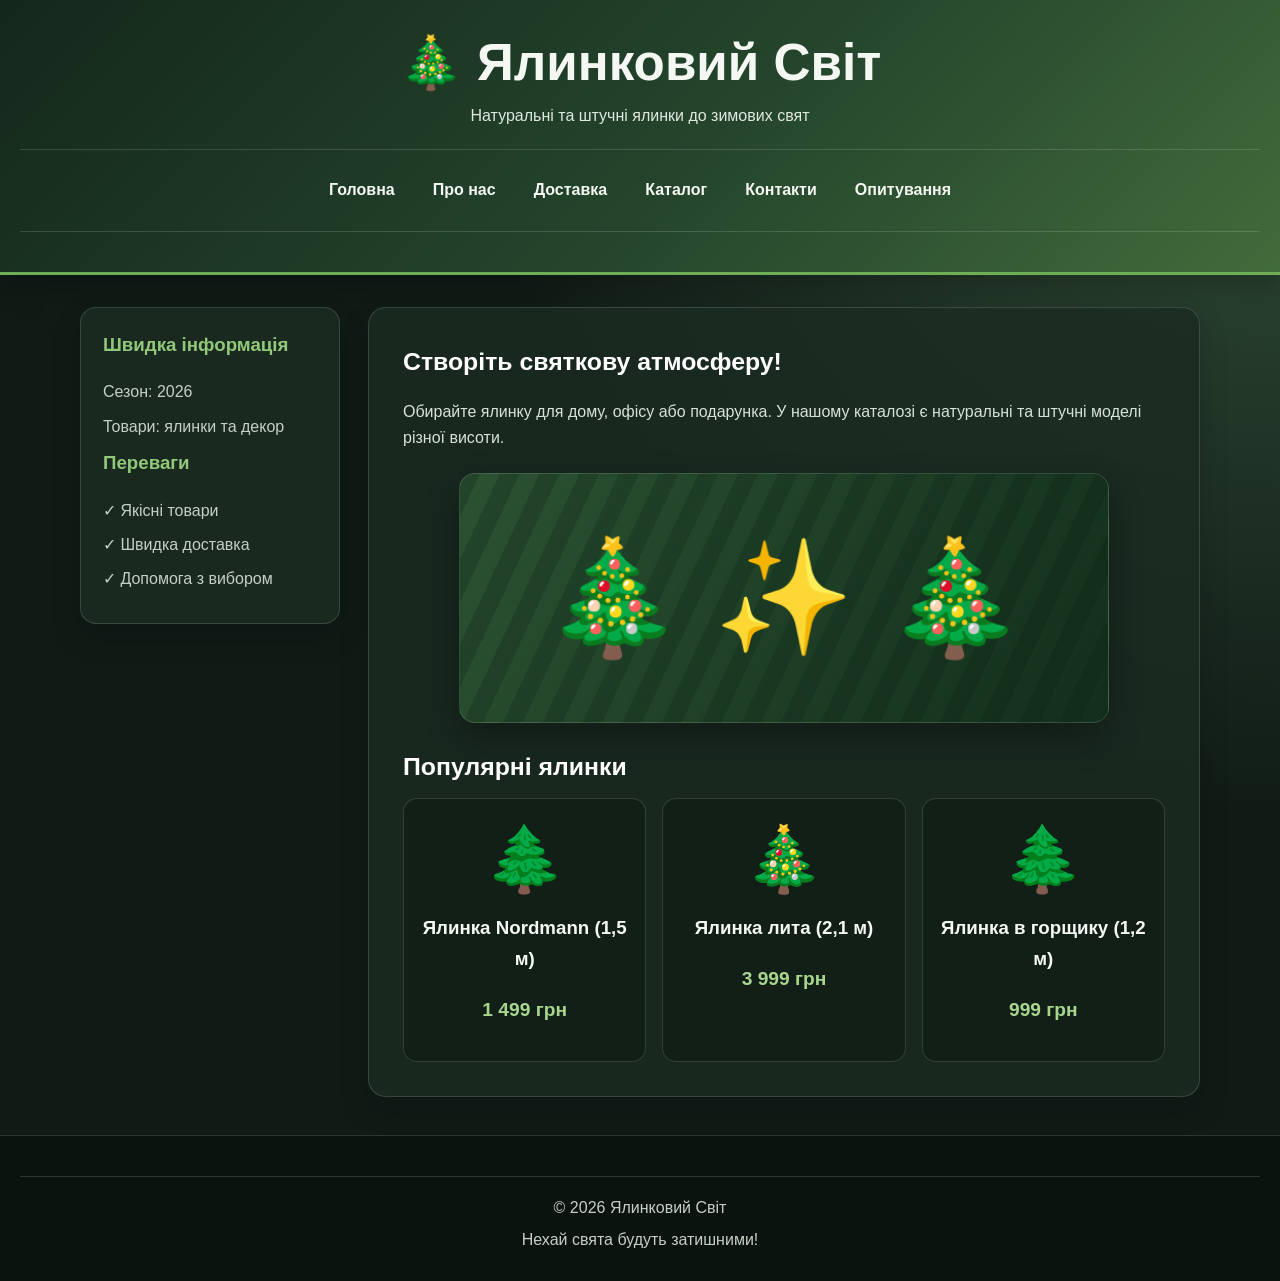
<file: index.html>
<!DOCTYPE html>
<html lang="uk">
    <head>
        <meta charset="utf-8"/>
        <meta name="viewport" content="width=device-width, initial-scale=1"/>
        <title>Ялинковий Світ — Головна</title>
        <link href="style.css" rel="stylesheet"/>
    </head>
<body class="site-body">
    <header class="site-header">
        <h1 class="page-title">🎄 Ялинковий Світ</h1>
        <p>Натуральні та штучні ялинки до зимових свят</p>
        <hr/>
        <nav class="site-nav" aria-label="Головне меню">
            <ul class="menu-list">
<li><a class="nav-link" href="index.html">Головна</a></li>
<li><a class="nav-link" href="about.html">Про нас</a></li>
<li><a class="nav-link" href="concert.html">Доставка</a></li>
<li><a class="nav-link" href="tickets.html">Каталог</a></li>
<li><a class="nav-link" href="contacts.html">Контакти</a></li>
<li><a class="nav-link" href="survey.php">Опитування</a></li>
</ul>
</nav>
<hr/>
</header>
<div class="page-layout">
    <aside class="sidebar">
        <h3>Швидка інформація</h3>
        <p>Сезон: 2026</p>
        <p>Товари: ялинки та декор</p>
        <h3>Переваги</h3>
        <p>✓ Якісні товари</p>
        <p>✓ Швидка доставка</p>
        <p>✓ Допомога з вибором</p>
    </aside>
<main class="main-content">
    <h2 class="section-title">Створіть святкову атмосферу!</h2>
    <p>Обирайте ялинку для дому, офісу або подарунка. У нашому каталозі є натуральні та штучні моделі різної висоти.</p>
<div class="hero-image" role="img" aria-label="Зображення святкової ялинки">🎄 ✨ 🎄</div>
<h2 class="section-title">Популярні ялинки</h2>
<div class="product-grid">
<div class="product" data-product="ялина nordmann">
    <div class="tree">🌲</div>
    <h3>Ялинка Nordmann (1,5 м)</h3>
    <p class="price">1 499 грн</p>
</div>
<div class="product" data-product="ялина лита">
    <div class="tree">🎄</div>
    <h3>Ялинка лита (2,1 м)</h3>
    <p class="price">3 999 грн</p>
</div>
<div class="product" data-product="ялина в горщику">
    <div class="tree">🌲</div>
    <h3>Ялинка в горщику (1,2 м)</h3>
    <p class="price">999 грн</p>
</div>
</div>
</main>
</div>
<footer class="site-footer">
    <hr/>
    <p>© 2026 Ялинковий Світ</p>
    <p>Нехай свята будуть затишними!</p>
</footer>
</body>
</html>
</file>
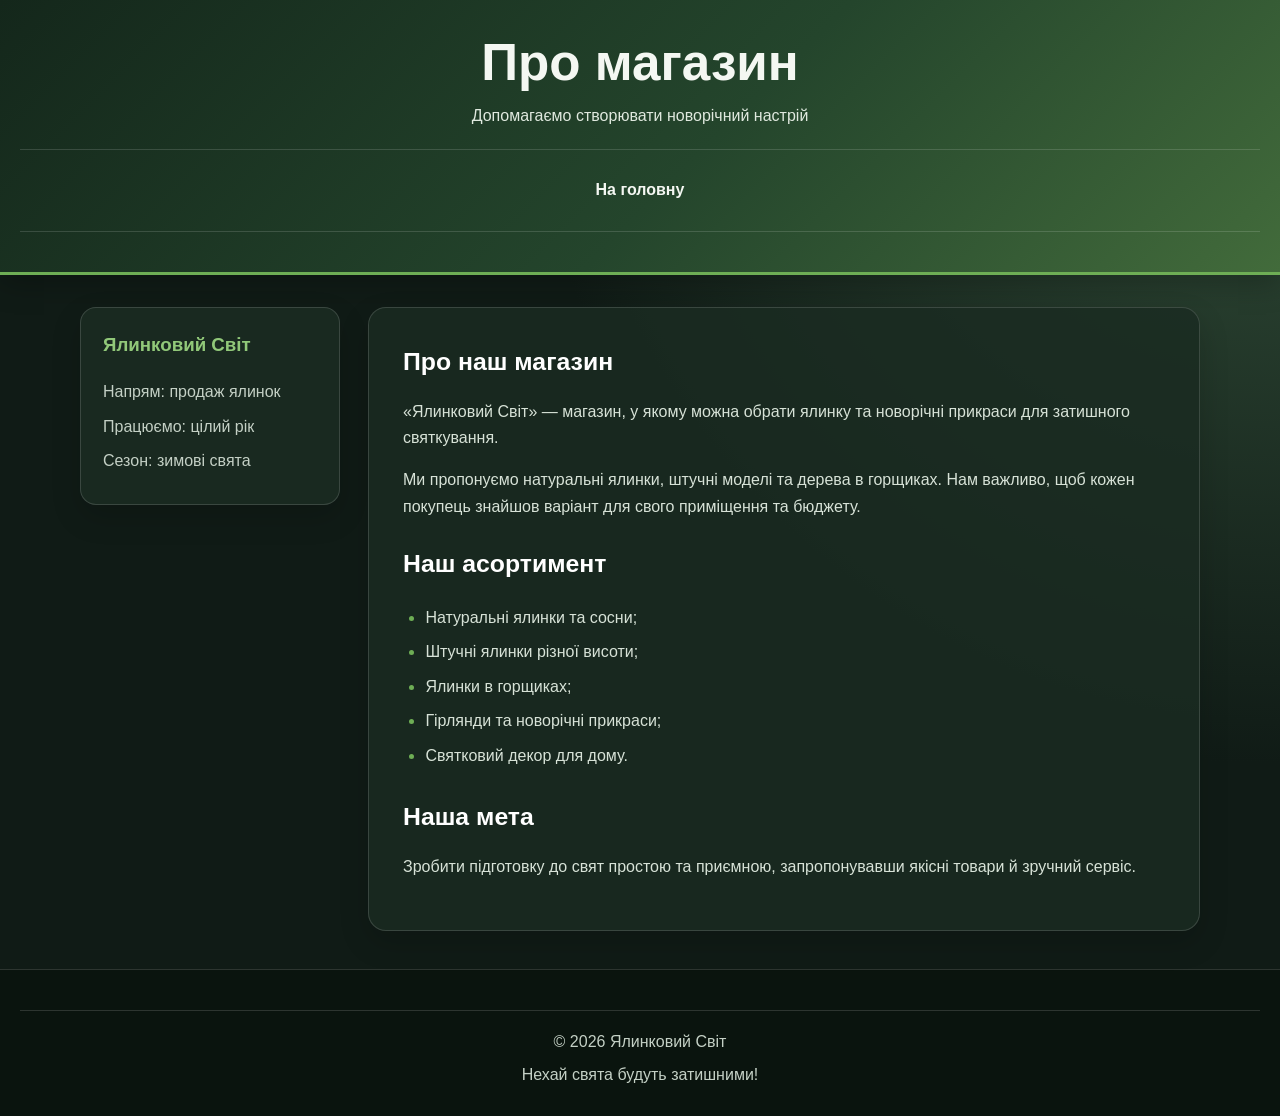
<file: about.html>
<!DOCTYPE html><html lang="uk"><head><meta charset="utf-8"/><meta name="viewport" content="width=device-width, initial-scale=1"/><title>Ялинковий Світ — Про нас</title><link href="style.css" rel="stylesheet"/></head>
<body class="site-body"><header class="site-header"><h1 class="page-title">Про магазин</h1><p>Допомагаємо створювати новорічний настрій</p><hr/><nav class="site-nav" aria-label="Головне меню">
<ul class="menu-list"><li><a class="nav-link" href="index.html">На головну</a></li></ul>
</nav><hr/></header>
<div class="page-layout"><aside class="sidebar"><h3>Ялинковий Світ</h3><p>Напрям: продаж ялинок</p><p>Працюємо: цілий рік</p><p>Сезон: зимові свята</p></aside>
<main class="main-content"><h2 class="section-title">Про наш магазин</h2><p>«Ялинковий Світ» — магазин, у якому можна обрати ялинку та новорічні прикраси для затишного святкування.</p><p>Ми пропонуємо натуральні ялинки, штучні моделі та дерева в горщиках. Нам важливо, щоб кожен покупець знайшов варіант для свого приміщення та бюджету.</p>
<h2 class="section-title">Наш асортимент</h2><ul class="feature-list"><li>Натуральні ялинки та сосни;</li><li>Штучні ялинки різної висоти;</li><li>Ялинки в горщиках;</li><li>Гірлянди та новорічні прикраси;</li><li>Святковий декор для дому.</li></ul>
<h2 class="section-title">Наша мета</h2><p>Зробити підготовку до свят простою та приємною, запропонувавши якісні товари й зручний сервіс.</p></main></div><footer class="site-footer"><hr/><p>© 2026 Ялинковий Світ</p><p>Нехай свята будуть затишними!</p></footer></body></html>
</file>
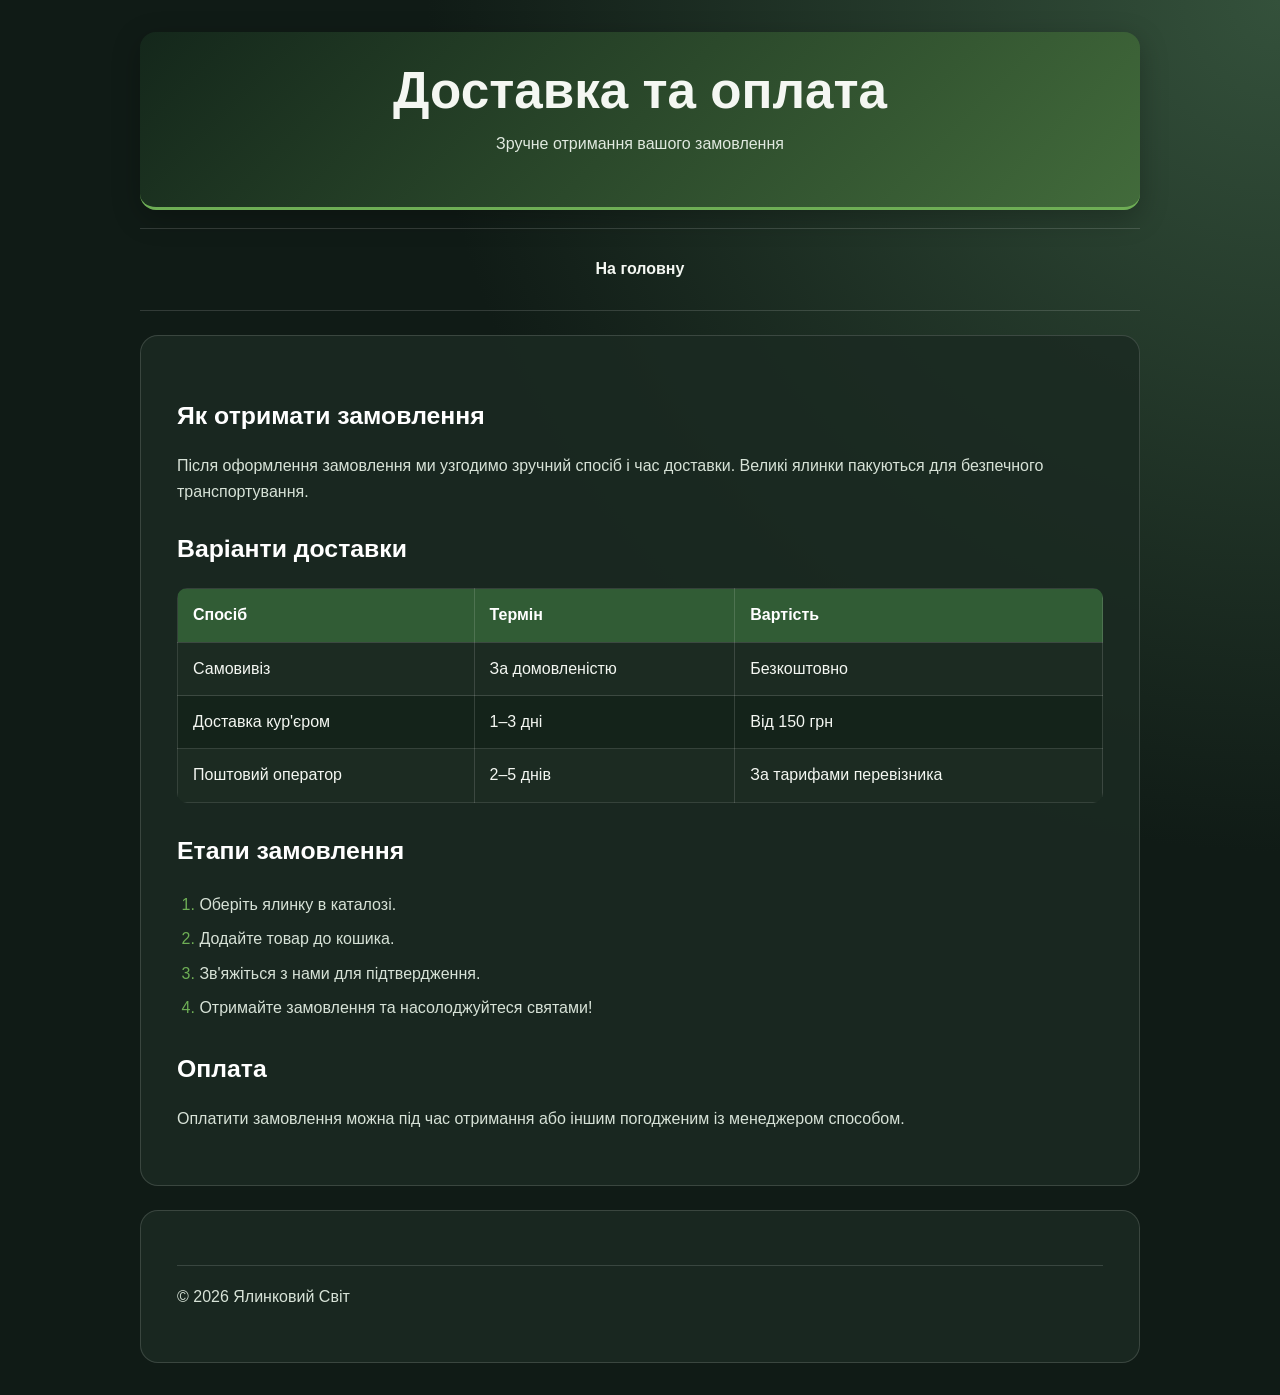
<file: concert.html>
<!DOCTYPE html><html lang="uk"><head><meta charset="utf-8"/><meta name="viewport" content="width=device-width, initial-scale=1"/><title>Ялинковий Світ — Доставка</title><link href="style.css" rel="stylesheet"/></head>
<body class="site-body"><div class="concert-wrapper"><header class="site-header"><h1 class="page-title">Доставка та оплата</h1><p>Зручне отримання вашого замовлення</p></header><hr/><nav class="site-nav" aria-label="Головне меню">
<ul class="menu-list"><li><a class="nav-link" href="index.html">На головну</a></li></ul>
</nav><hr/>
<div><h2 class="section-title">Як отримати замовлення</h2><p>Після оформлення замовлення ми узгодимо зручний спосіб і час доставки. Великі ялинки пакуються для безпечного транспортування.</p>
<h2 class="section-title">Варіанти доставки</h2><table class="data-table"><tr><th>Спосіб</th><th>Термін</th><th>Вартість</th></tr><tr><td>Самовивіз</td><td>За домовленістю</td><td>Безкоштовно</td></tr><tr><td>Доставка кур'єром</td><td>1–3 дні</td><td>Від 150 грн</td></tr><tr><td>Поштовий оператор</td><td>2–5 днів</td><td>За тарифами перевізника</td></tr></table>
<h2 class="section-title">Етапи замовлення</h2><ol class="feature-list"><li>Оберіть ялинку в каталозі.</li><li>Додайте товар до кошика.</li><li>Зв'яжіться з нами для підтвердження.</li><li>Отримайте замовлення та насолоджуйтеся святами!</li></ol>
<h2 class="section-title">Оплата</h2><p>Оплатити замовлення можна під час отримання або іншим погодженим із менеджером способом.</p></div>
<div><hr/><p>© 2026 Ялинковий Світ</p></div></div></body></html>
</file>
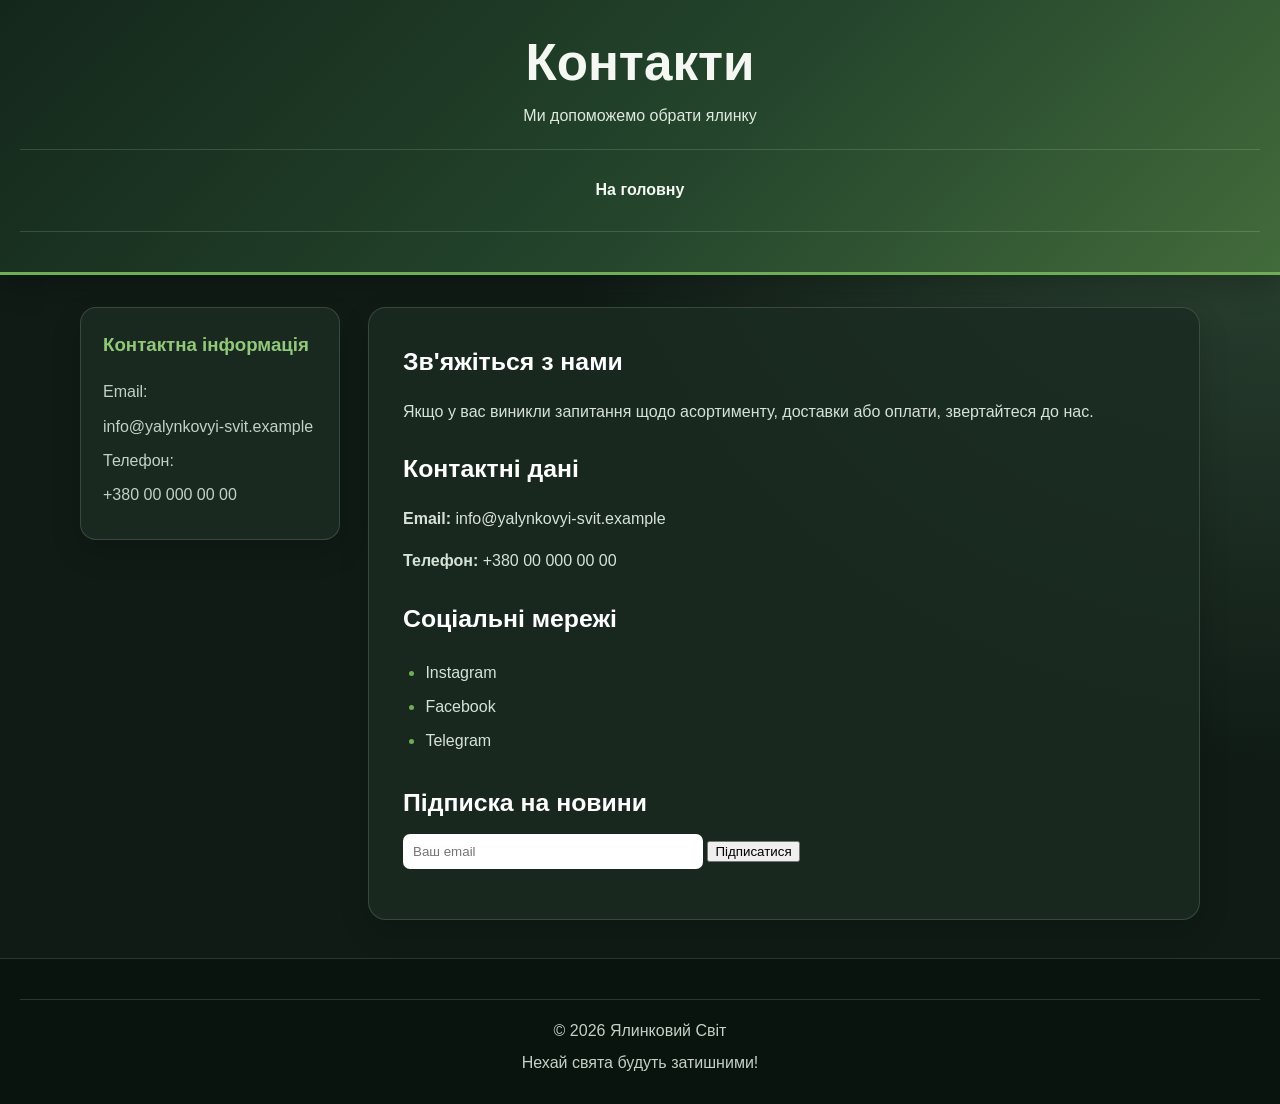
<file: contacts.html>
<!DOCTYPE html>
<html lang="uk">
    <head>
        <meta charset="utf-8"/>
        <meta name="viewport" content="width=device-width, initial-scale=1"/>
        <title>Ялинковий Світ — Контакти</title>
        <link href="style.css" rel="stylesheet"/>
    </head>
<body class="site-body">
    <header class="site-header">
        <h1 class="page-title">Контакти</h1>
        <p>Ми допоможемо обрати ялинку</p>
        <hr/>
        <nav class="site-nav" aria-label="Головне меню">
<ul class="menu-list">
    <li><a class="nav-link" href="index.html">На головну</a></li>
</ul>
</nav>
<hr/>
</header>
<div class="page-layout">
    <aside class="sidebar">
        <h3>Контактна інформація</h3>
        <p>Email:</p>
        <p>info@yalynkovyi-svit.example</p>
        <p>Телефон:</p>
        <p>+380 00 000 00 00</p>
    </aside>
<main class="main-content">
    <h2 class="section-title">Зв'яжіться з нами</h2>
    <p>Якщо у вас виникли запитання щодо асортименту, доставки або оплати, звертайтеся до нас.</p>
    <h2 class="section-title">Контактні дані</h2>
    <p><strong>Email:</strong> info@yalynkovyi-svit.example</p>
    <p><strong>Телефон:</strong> +380 00 000 00 00</p>
    <h2 class="section-title">Соціальні мережі</h2>
    <ul class="feature-list">
        <li>Instagram</li>
        <li>Facebook</li>
        <li>Telegram</li>
    </ul>
<h2 class="section-title">Підписка на новини</h2>
<form id="subscribe-form">
    <input type="email" placeholder="Ваш email" required style="padding:10px;border-radius:7px;border:0;max-width:300px;width:100%"/>
     <button class="action-btn" type="submit">Підписатися</button>
    </form>
    <p id="subscribe-msg" class="notice" aria-live="polite"></p>
</main>
</div>
<footer class="site-footer">
    <hr/>
    <p>© 2026 Ялинковий Світ</p>
    <p>Нехай свята будуть затишними!</p>
</footer>
</body>
</html>
</file>
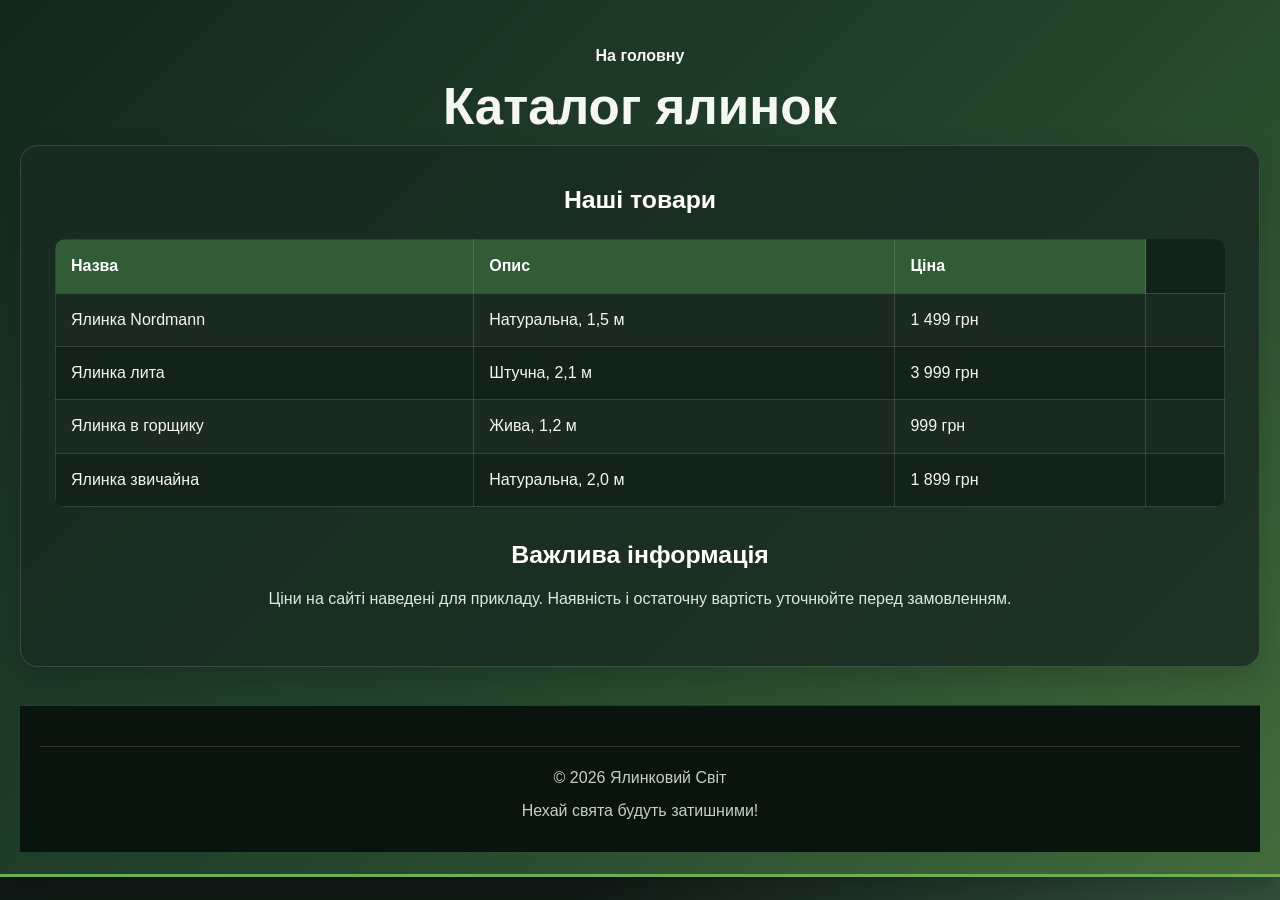
<file: tickets.html>
<!DOCTYPE html>
<html lang="uk"><head>
    <meta charset="utf-8"/>
    <meta name="viewport" content="width=device-width, initial-scale=1"/>
    <title>Ялинковий Світ — Каталог</title>
    <link href="style.css" rel="stylesheet"/>
</head>
<body class="site-body">
    <header class="site-header">
         <nav class="site-nav" aria-label="Головне меню">
<ul class="menu-list">
    <li><a class="nav-link" href="index.html">На головну</a></li>
</ul>
</nav>
        <h1 class="page-title">Каталог ялинок</h1>
    </aside>
<main class="main-content">
    <h2 class="section-title">Наші товари</h2>
    <table class="data-table">
        <tr>
            <th>Назва</th>
            <th>Опис</th>
            <th>Ціна</th>
        </tr>
<tr data-product="ялина nordmann">
    <td>Ялинка Nordmann</td>
    <td>Натуральна, 1,5 м</td>
    <td>1 499 грн</td>
    <td></td>
</tr>
<tr data-product="ялина лита">
    <td>Ялинка лита</td>
    <td>Штучна, 2,1 м</td>
    <td>3 999 грн</td>
    <td></td>
</tr>
<tr data-product="ялина в горщику">
    <td>Ялинка в горщику</td>
    <td>Жива, 1,2 м</td>
    <td>999 грн</td>
    <td></td>
</tr>
<tr data-product="ялина звичайна">
    <td>Ялинка звичайна</td>
    <td>Натуральна, 2,0 м</td>
    <td>1 899 грн</td>
    <td></td>
</tr>
</table>
<h2 class="section-title">Важлива інформація</h2>
<p>Ціни на сайті наведені для прикладу. Наявність і остаточну вартість уточнюйте перед замовленням.</p>
</main>
</div>
<footer class="site-footer"><hr/>
    <p>© 2026 Ялинковий Світ</p>
    <p>Нехай свята будуть затишними!</p>
</footer>
</body>
</html>
</file>
<file: style.css>
:root {
    --bg: #101b16; --panel: #1b2b22; --panel-light: #263d30;
    --text: #f4f7f2; --muted: #c4d0c5; --accent: #6eae55;
    --accent-hover: #91c879; --border: rgba(255,255,255,.14);
}
* { box-sizing: border-box; }
html { scroll-behavior: smooth; }
body.site-body {
    margin: 0; font-family: "Segoe UI", Arial, sans-serif; line-height: 1.65;
    color: var(--text);
    background: radial-gradient(circle at top right, #34513b 0, var(--bg) 45%);
}
.site-header {
    padding: 34px 20px 22px; text-align: center;
    background: linear-gradient(135deg, #14271b, #24452c 55%, #426b3b);
    border-bottom: 3px solid var(--accent); box-shadow: 0 8px 28px rgba(0,0,0,.25);
}
.page-title { margin: 0 0 8px; font-size: clamp(2rem, 5vw, 3.2rem); line-height: 1.15; }
.site-header p { margin: 10px 0 20px; color: #e0e9df; }
hr { border: 0; border-top: 1px solid var(--border); margin: 18px 0; }
.site-nav { display: block; width: 100%; }
.menu-list { display: flex; justify-content: center; align-items: center; flex-wrap: wrap;
    gap: 8px; list-style: none; margin: 0; padding: 0; }
.menu-list li { list-style: none; margin: 0; padding: 0; }
.nav-link { display: block; padding: 9px 15px; border-radius: 8px; color: var(--text);
    text-decoration: none; font-weight: 600; transition: .2s; }
.nav-link:hover, .nav-link:focus-visible { background: var(--accent); color: white; transform: translateY(-1px); outline: none; }
.nav-link:active { background: #477d39; transform: scale(.97); }
.page-layout { display: flex; align-items: flex-start; gap: 28px;
    width: min(1120px, calc(100% - 40px)); margin: 32px auto; }
.sidebar { flex: 0 0 260px; padding: 22px; border: 1px solid var(--border);
    border-radius: 16px; background: rgba(27,43,34,.92); box-shadow: 0 12px 30px rgba(0,0,0,.16); }
.sidebar h3 { margin-top: 0; color: var(--accent-hover); }
.sidebar p { margin: 8px 0; color: var(--muted); overflow-wrap: anywhere; }
.main-content { flex: 1; min-width: 0; padding: clamp(20px, 3vw, 34px);
    background: rgba(27,43,34,.84); border: 1px solid var(--border);
    border-radius: 18px; box-shadow: 0 12px 30px rgba(0,0,0,.16); }
.section-title { margin: 24px 0 10px; font-size: 1.55rem; color: #fff; }
.main-content .section-title:first-child { margin-top: 0; }
p { color: #d7e2d7; }
.hero-image { display: flex; align-items: center; justify-content: center; width: 100%;
    max-width: 650px; min-height: 250px; margin: 22px auto; border-radius: 16px;
    border: 1px solid var(--border); box-shadow: 0 14px 34px rgba(0,0,0,.32);
    background: linear-gradient(120deg, rgba(10,35,20,.2), rgba(10,35,20,.8)),
    repeating-linear-gradient(115deg, #294d30 0 18px, #345d39 18px 36px); font-size: 7rem; }
.feature-list { padding-left: 1.4rem; color: #d7e2d7; }
.feature-list li { padding: 4px 0; }
.feature-list li::marker { color: var(--accent); }
.data-table { width: 100%; border-collapse: collapse; margin: 18px 0 28px;
    overflow: hidden; border-radius: 10px; background: #14231a; }
.data-table th, .data-table td { border: 1px solid var(--border); padding: 13px 15px; text-align: left; }
.data-table th { background: #315c35; color: white; font-weight: 700; }
.data-table tr:nth-child(even) td { background: rgba(255,255,255,.035); }
.data-table tr:hover td { background: rgba(110,174,85,.12); }
.concert-wrapper { width: min(1000px, calc(100% - 40px)); margin: 32px auto; }
.concert-wrapper > div { padding: clamp(20px, 4vw, 36px); margin: 24px 0;
    background: rgba(27,43,34,.86); border: 1px solid var(--border); border-radius: 18px; }
.concert-wrapper header { padding: 30px 20px; text-align: center; border-radius: 16px;
    background: linear-gradient(135deg, #14271b, #426b3b); }
.concert-wrapper header h1 { margin-top: 0; }
.site-footer { padding: 22px 20px; margin-top: 38px; text-align: center;
    background: #0a140e; border-top: 1px solid var(--border); color: var(--muted); }
.site-footer p { margin: 6px 0; color: var(--muted); }
.product-grid { display: grid; grid-template-columns: repeat(auto-fit,minmax(170px,1fr)); gap: 16px; }
.product { padding: 16px; text-align: center; border: 1px solid var(--border);
    border-radius: 14px; background: rgba(10,20,14,.45); }
.product .tree { font-size: 4rem; line-height: 1.4; }
.product h3 { margin: 8px 0; }
.price { color: #a9d68e; font-size: 1.2rem; font-weight: 700; }
@media (max-width: 760px) {
 .page-layout { flex-direction: column; width: min(100% - 28px, 620px); gap: 18px; }
 .sidebar { flex-basis: auto; width: 100%; } .main-content { width: 100%; }
 .concert-wrapper { width: calc(100% - 28px); }
 .data-table th, .data-table td { padding: 9px 8px; font-size: .92rem; }
}
@media (max-width: 520px) { .menu-list { gap: 5px; } .nav-link { padding: 8px 10px; font-size: .95rem; } }
</file>
